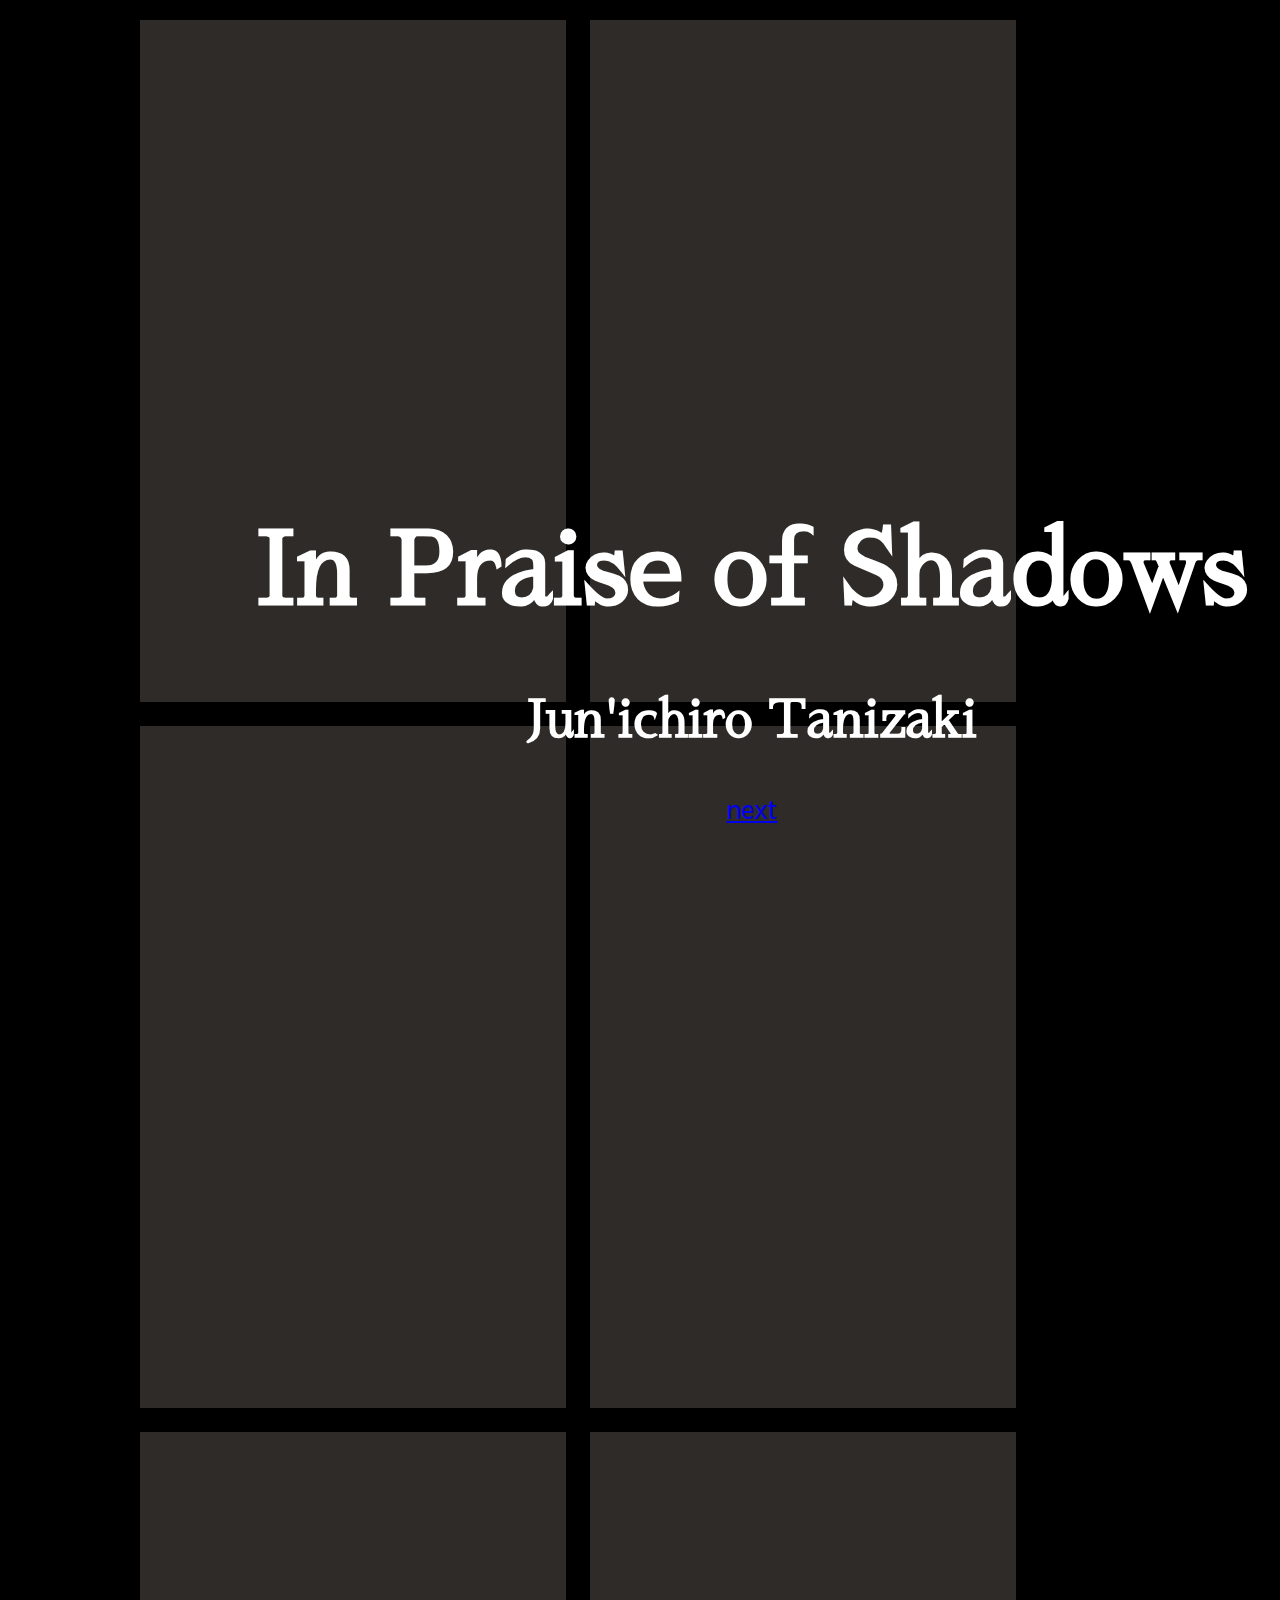
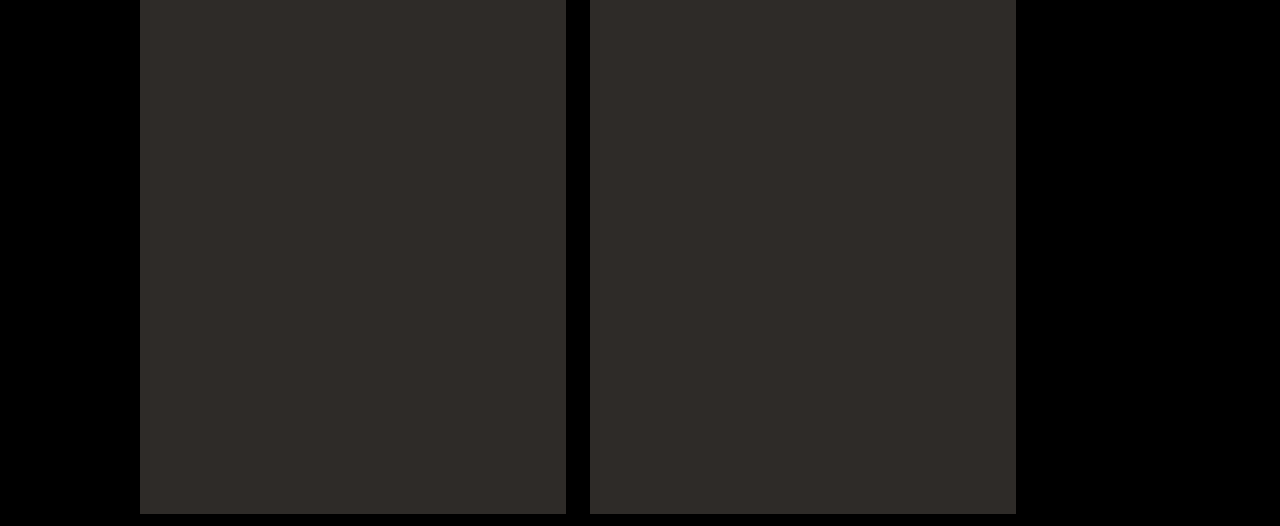
<file: index.html>
<!DOCTYPE html>
<html>
<head>
<meta name="viewport" content="width=device-width, initial-scale=1.0">
</head>
	<link rel="stylesheet" type="text/css" href="assets/main.css">
	<link rel="preconnect" href="https://fonts.gstatic.com"> 
<link href="https://fonts.googleapis.com/css2?family=Sawarabi+Gothic&display=swap" rel="stylesheet"> 
<link href="https://fonts.googleapis.com/css2?family=Sawarabi+Mincho&display=swap" rel="stylesheet">


</div>

<body>
<div class= "mobile">
	<div class="text">
<h1>In Praise of Shadows</h1>
<h2>Jun'ichiro Tanizaki</h2>
<p>
<a href="index2.html">next</a>
</p>

</div>
</div>

<div class="wrapper">
	<div class="window1"></div>
	<div class="window1"></div>
	<div class="window1"></div>
	<div class="window1"></div>
	<div class="window1"></div>
	<div class="window1"></div>
</div>

<div class="desktop">
<h1>In Praise of Shadows</h1>
<h2>Jun'ichiro Tanizaki</h2>
<p>
<a href="index2.html">next</a>
</p>
</div>


</body>
</html>
</file>
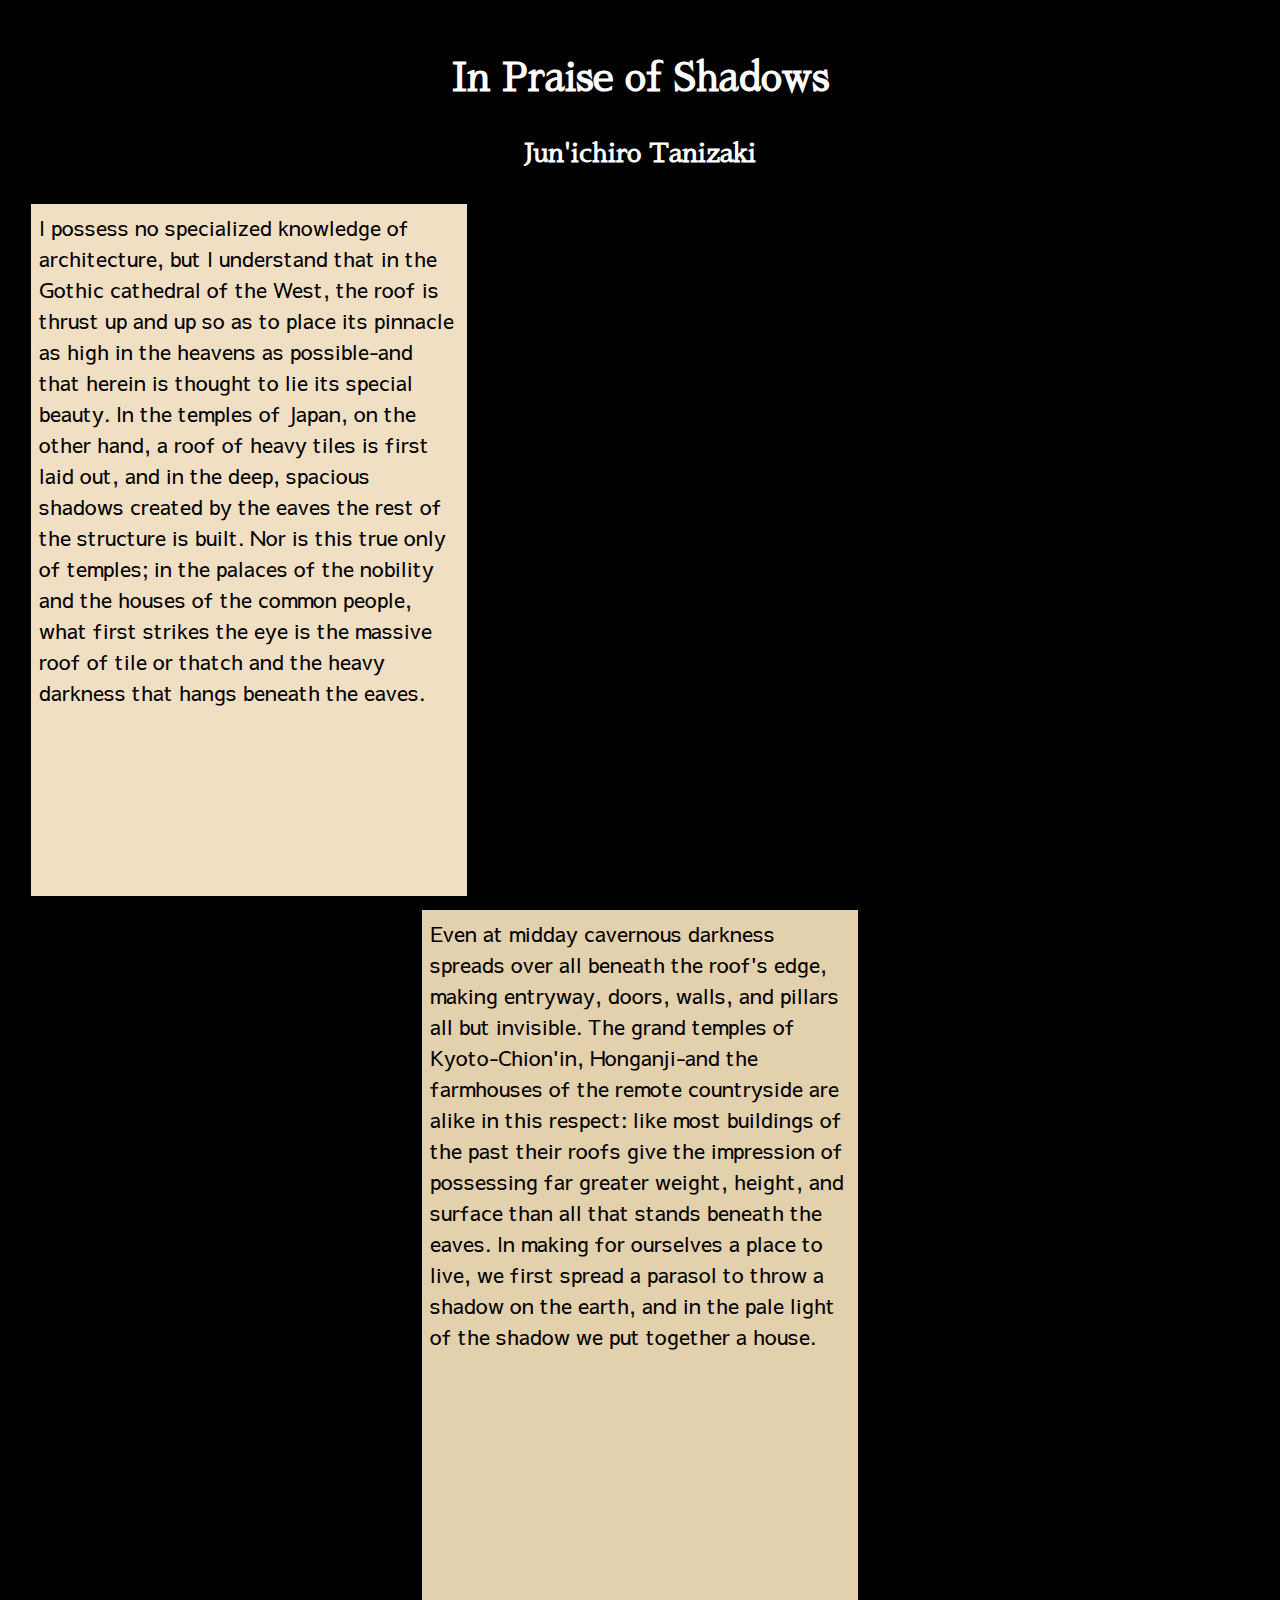
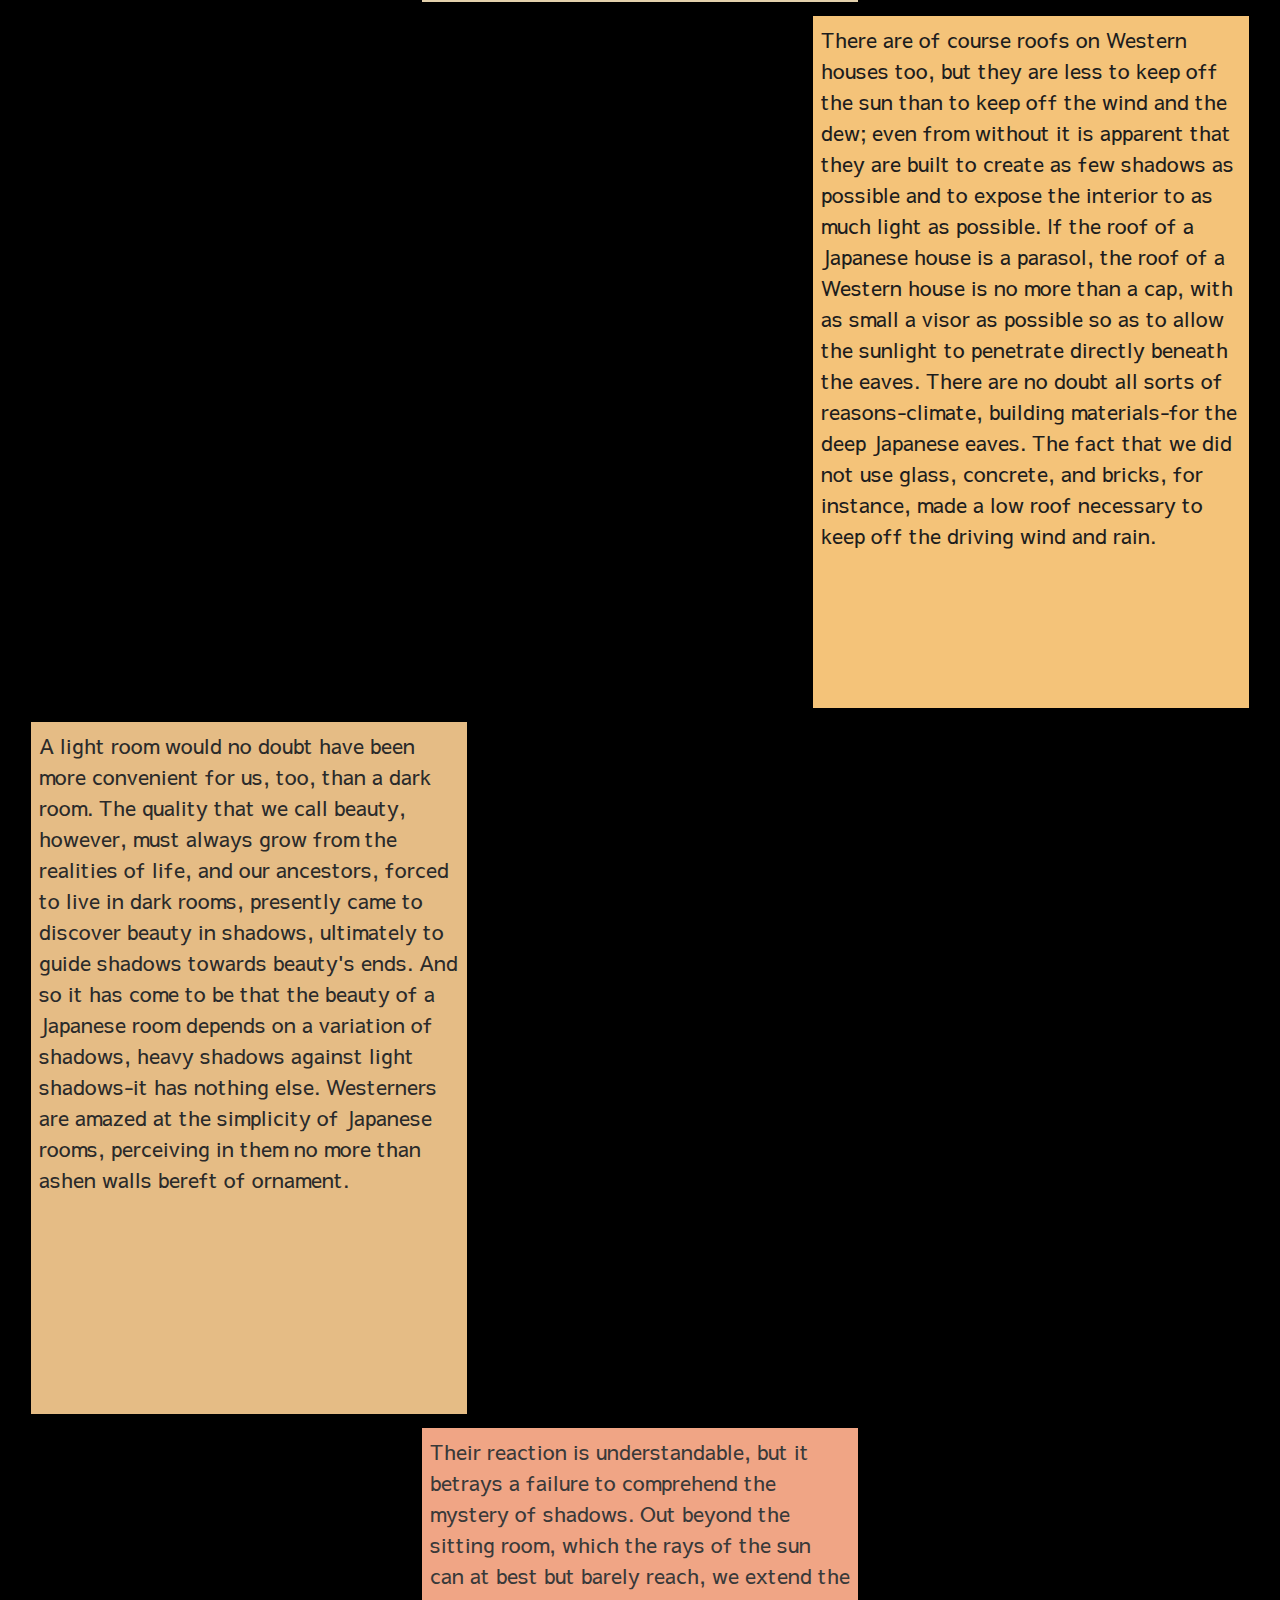
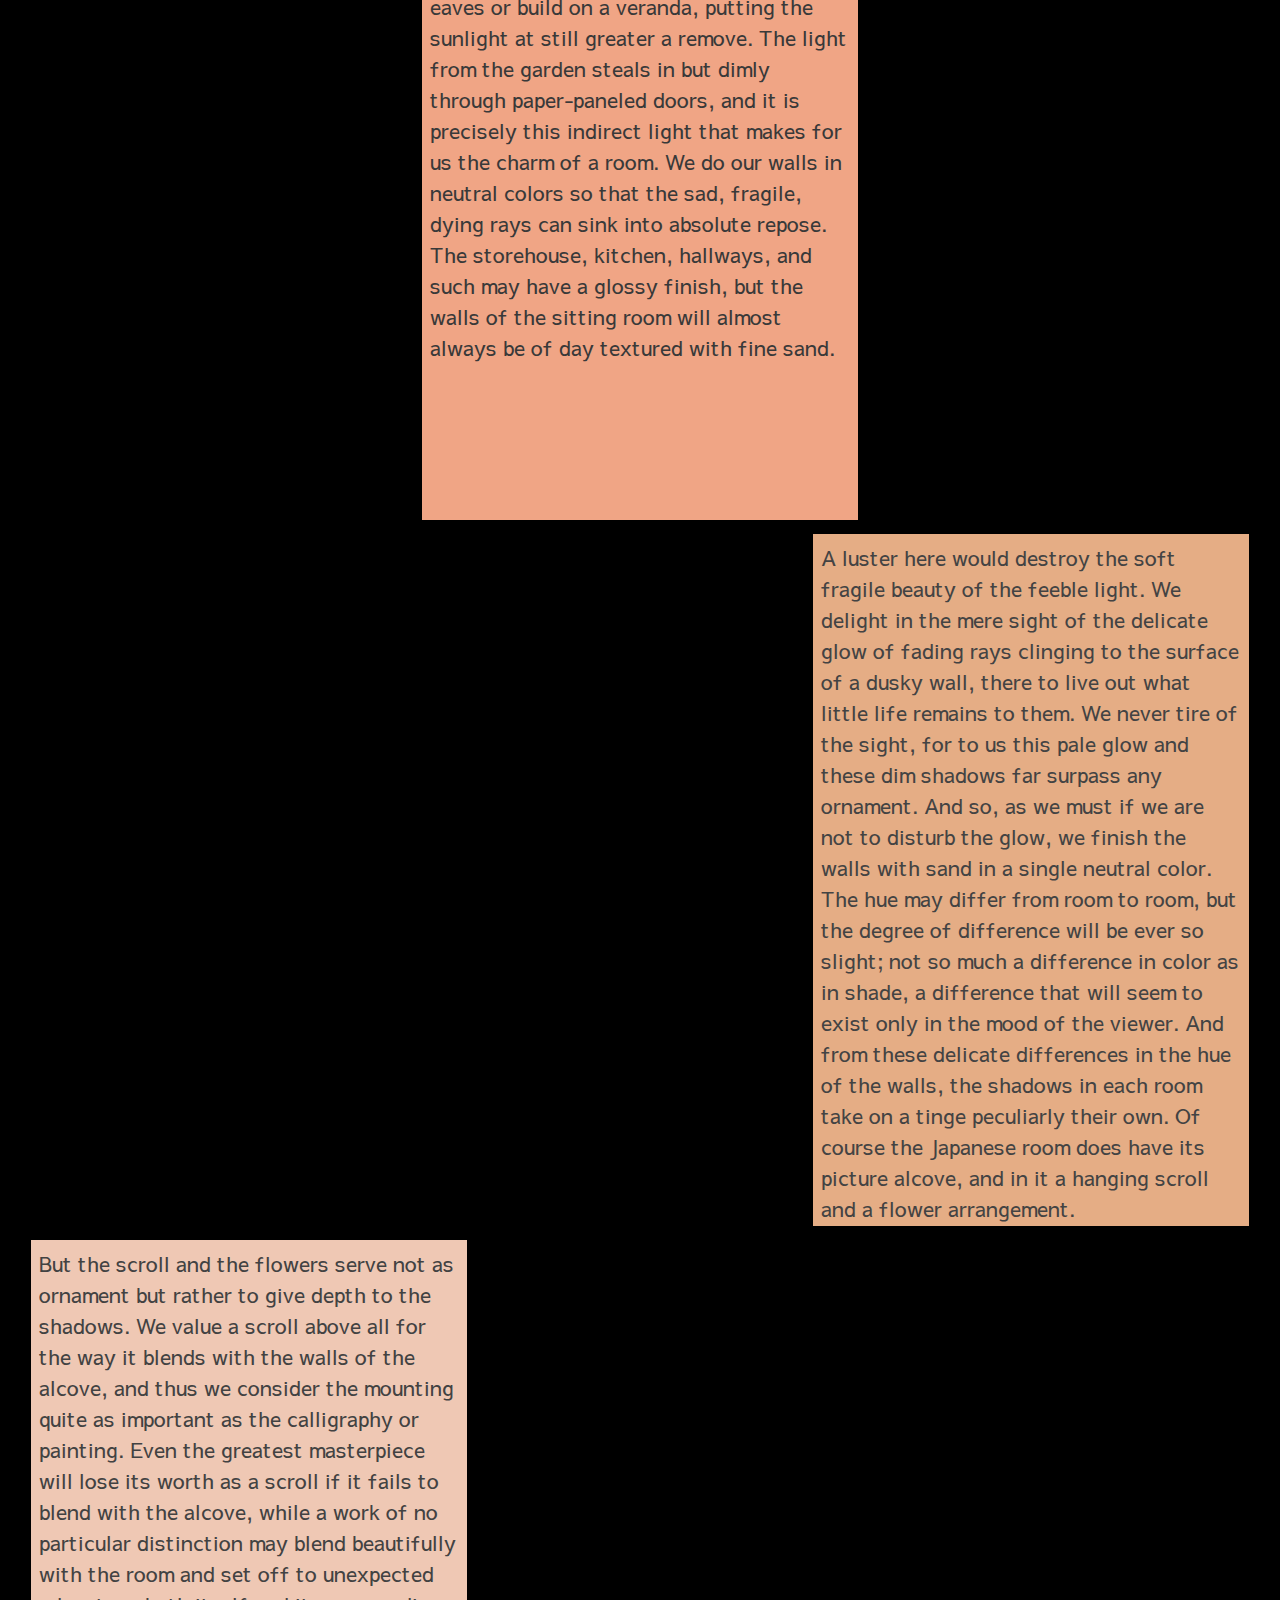
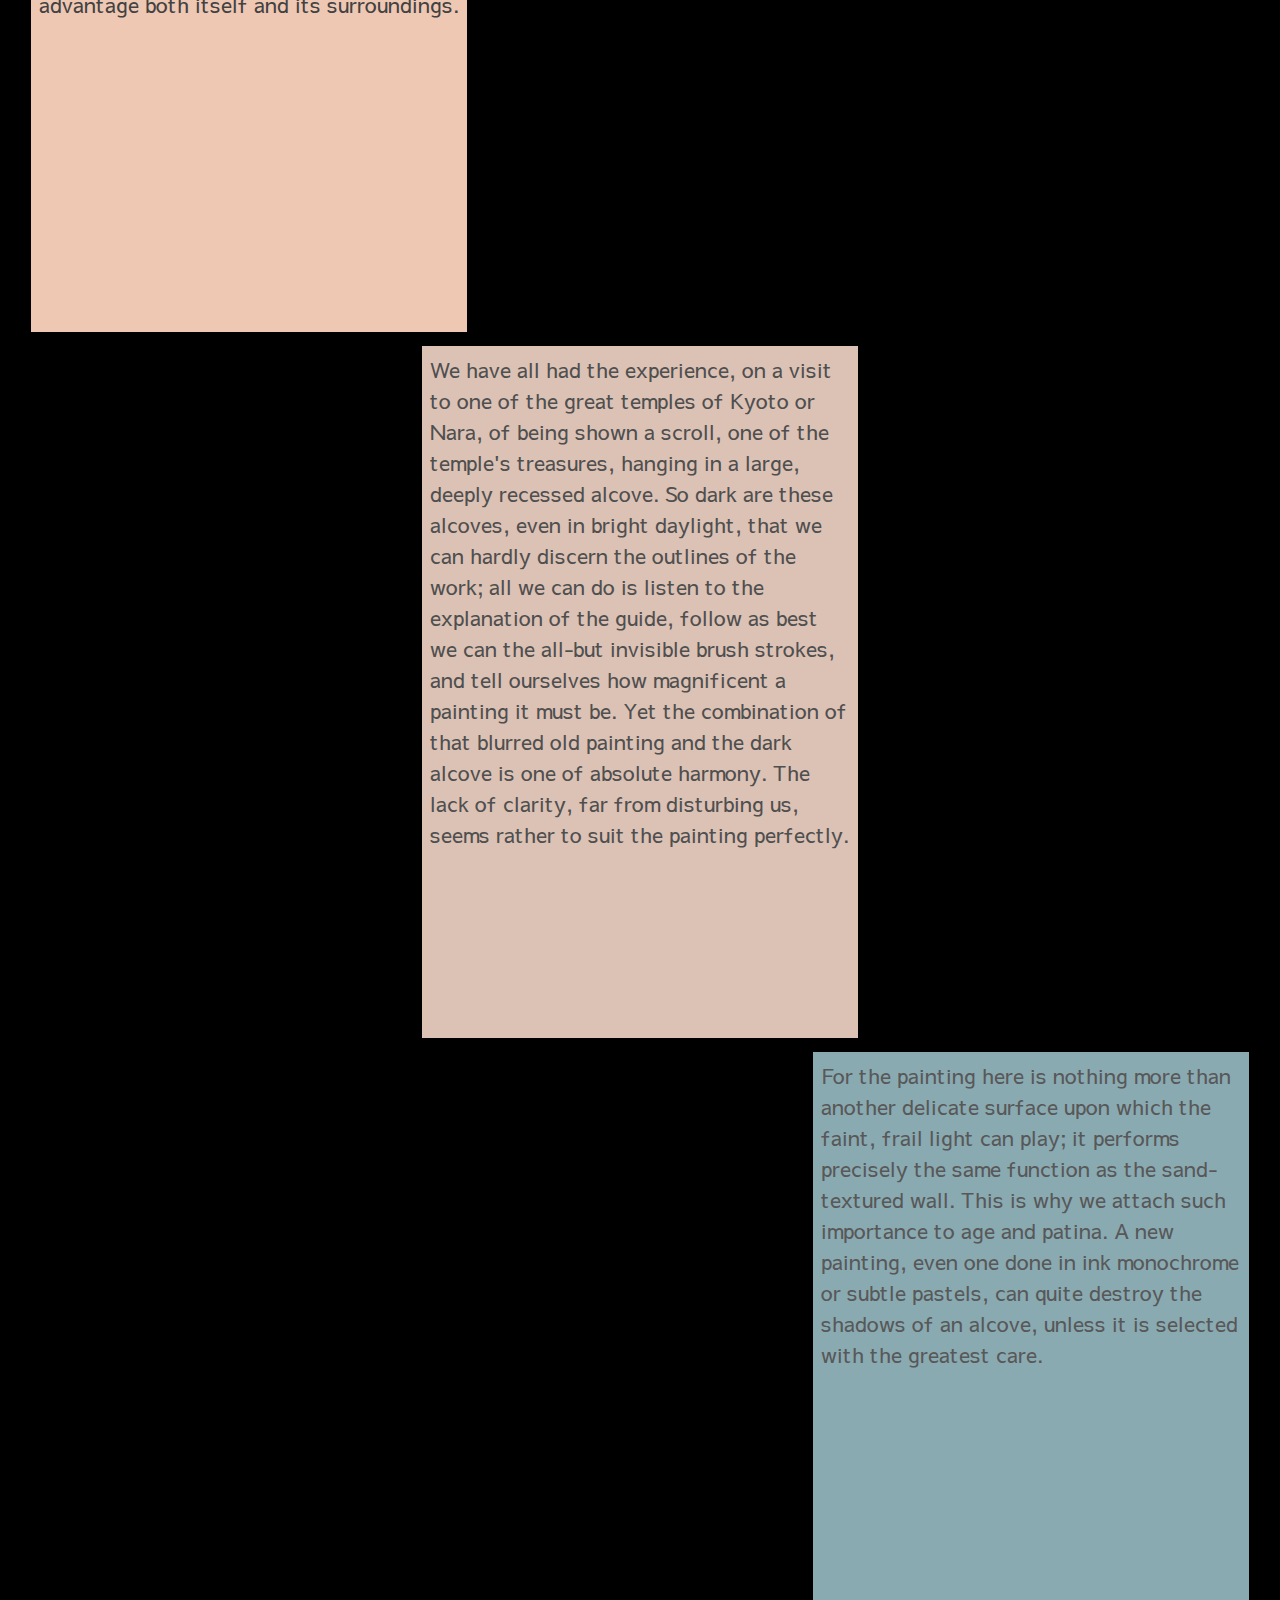
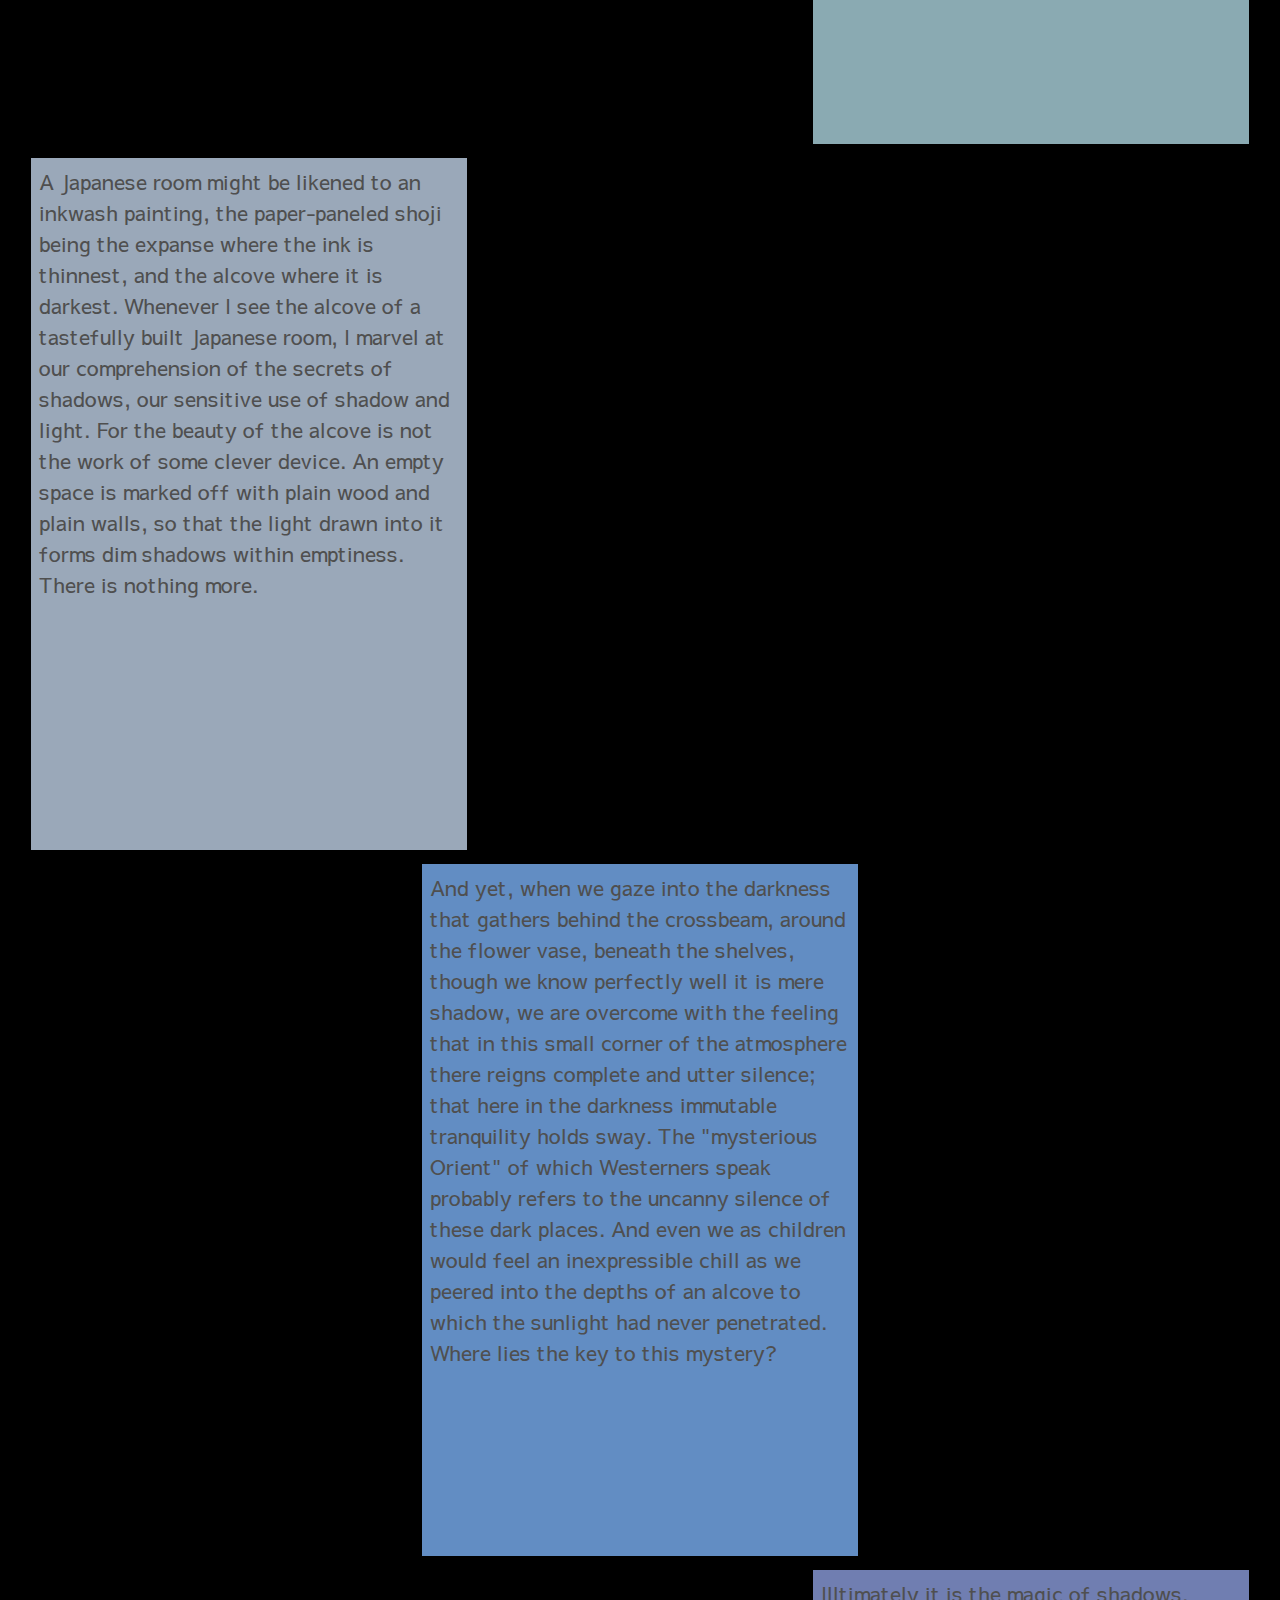
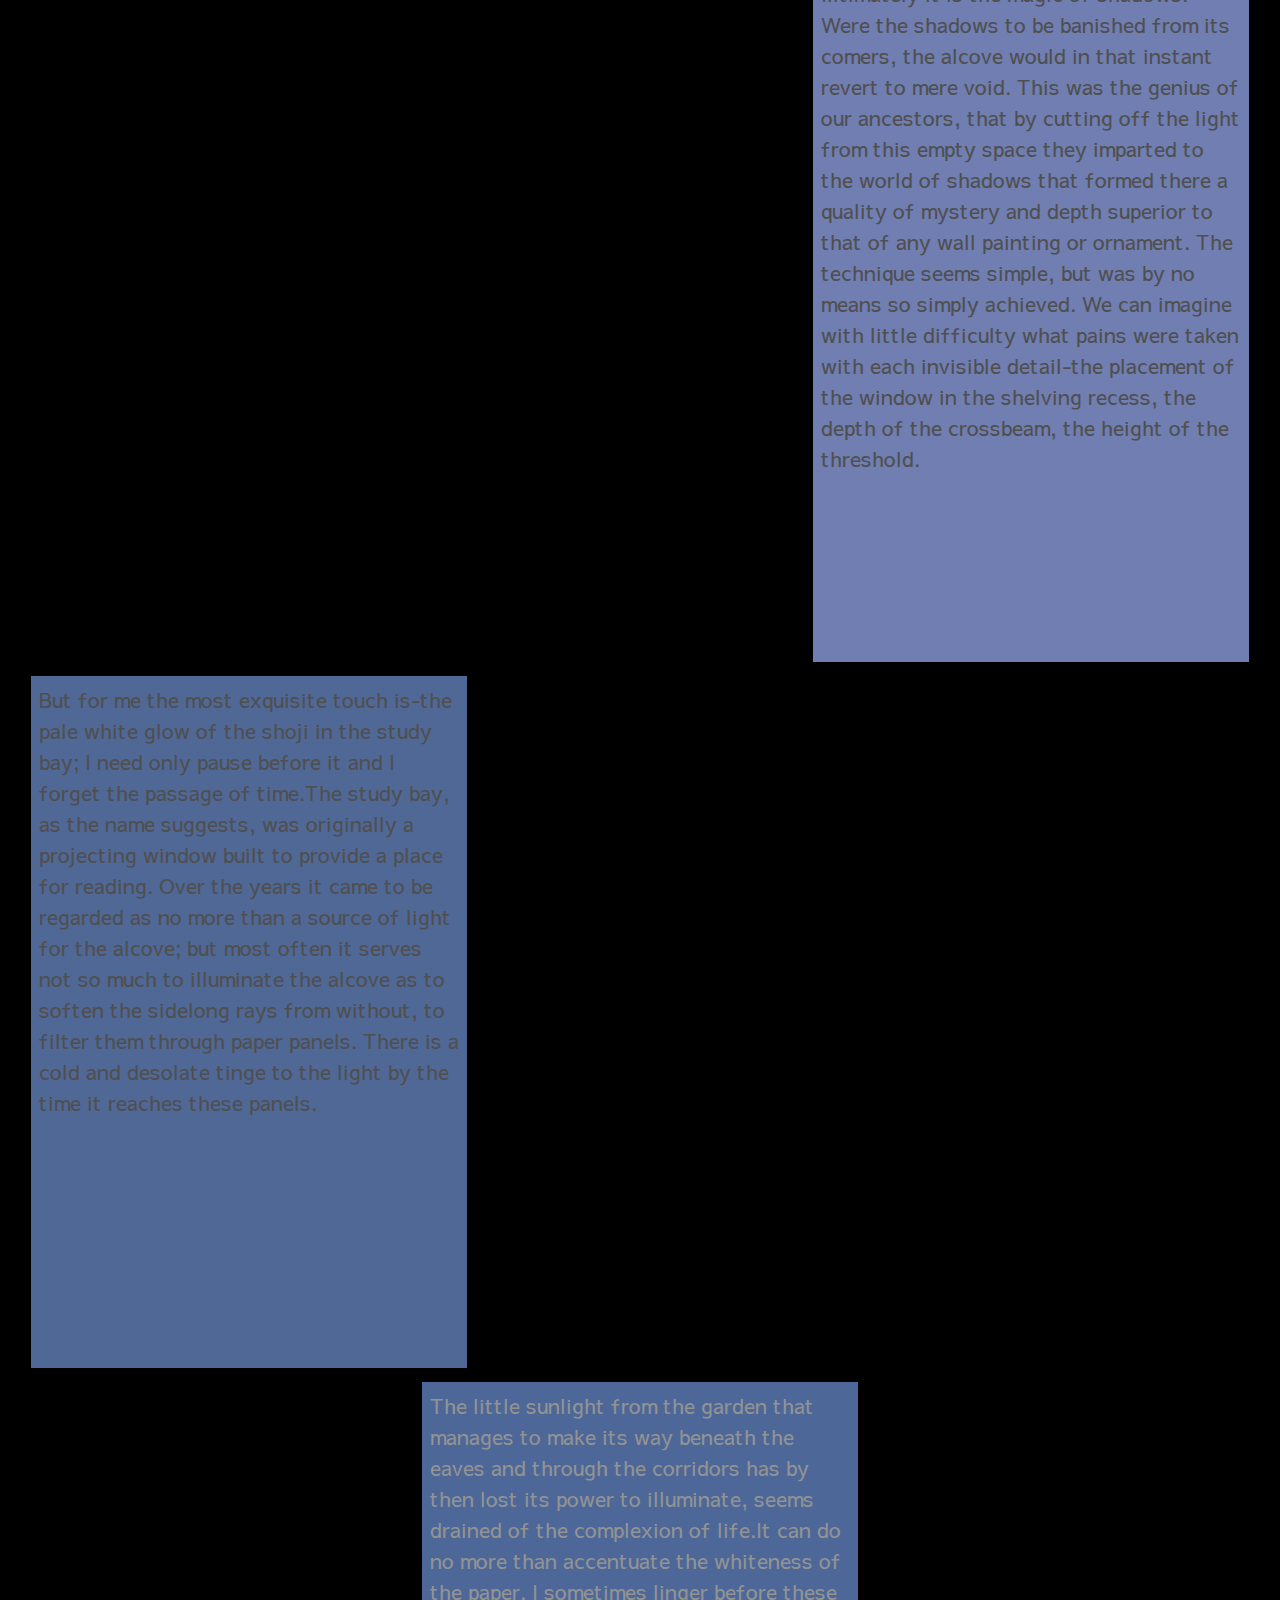
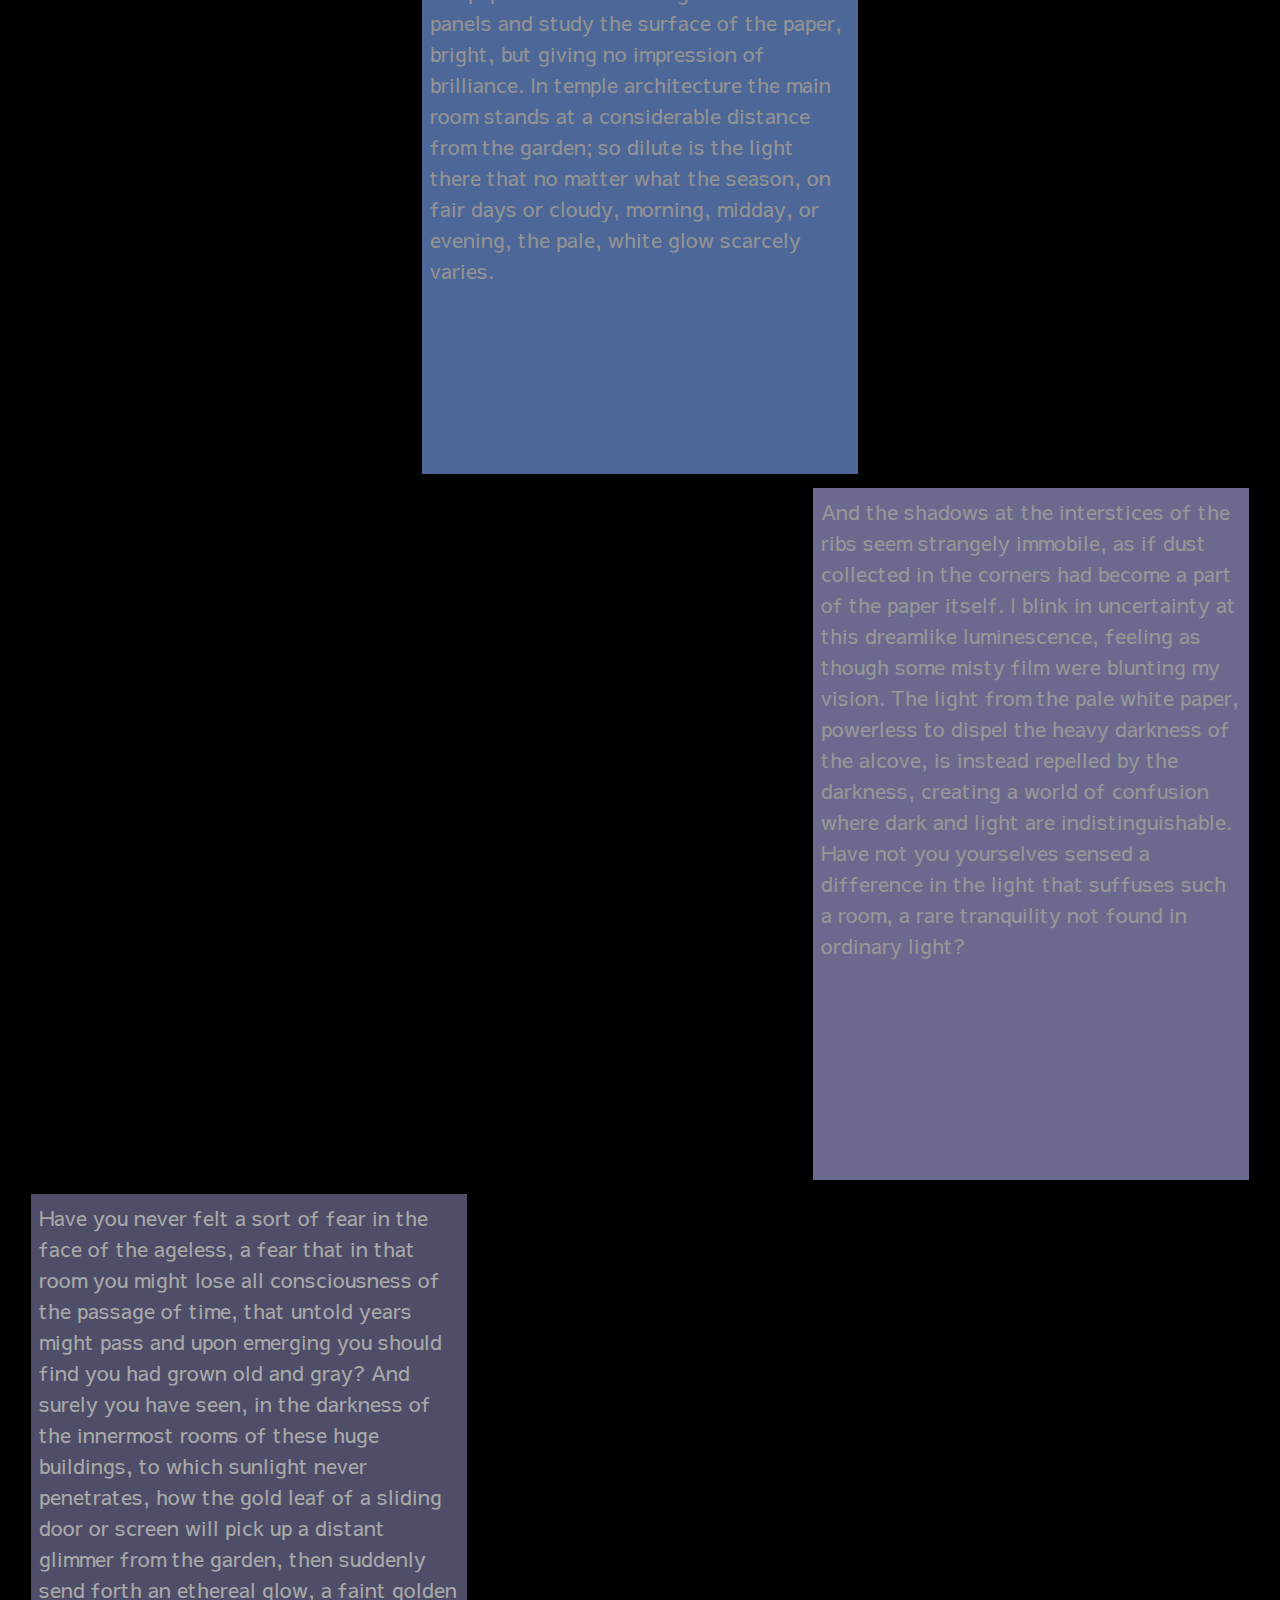
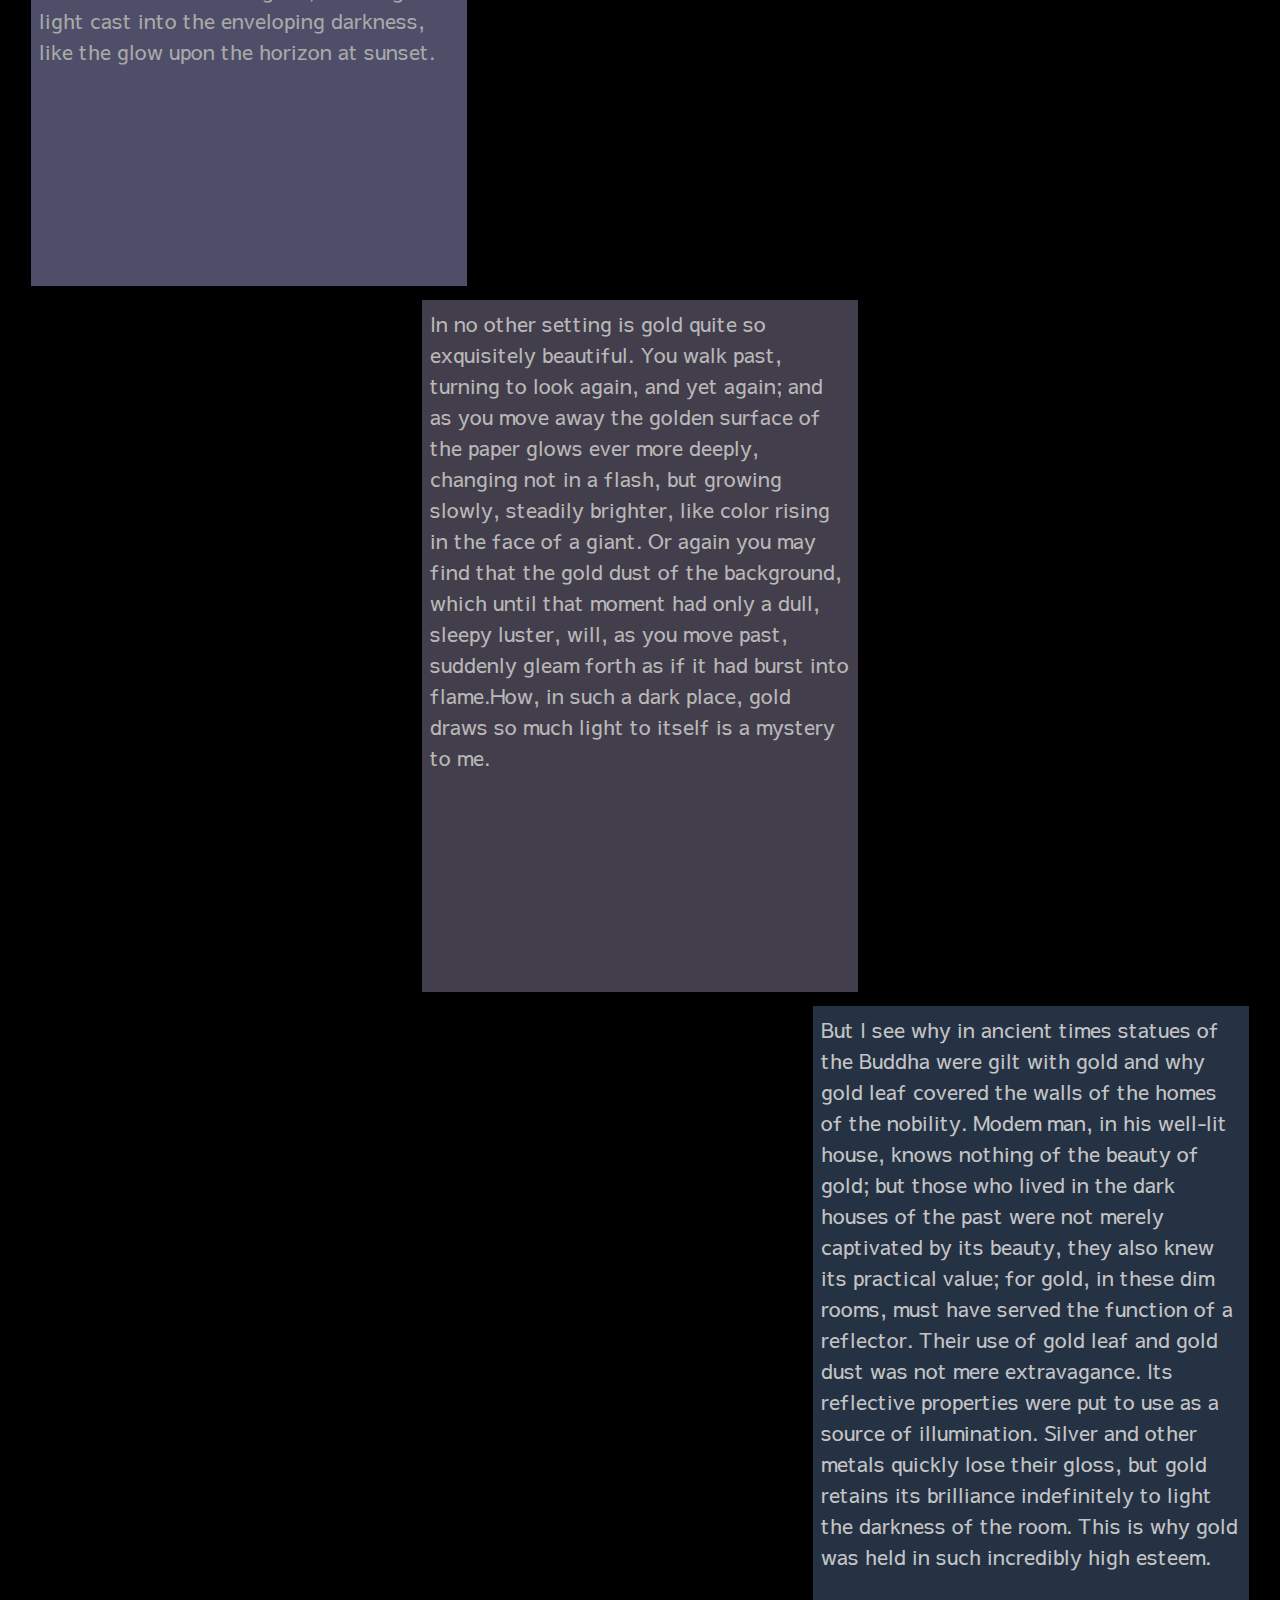
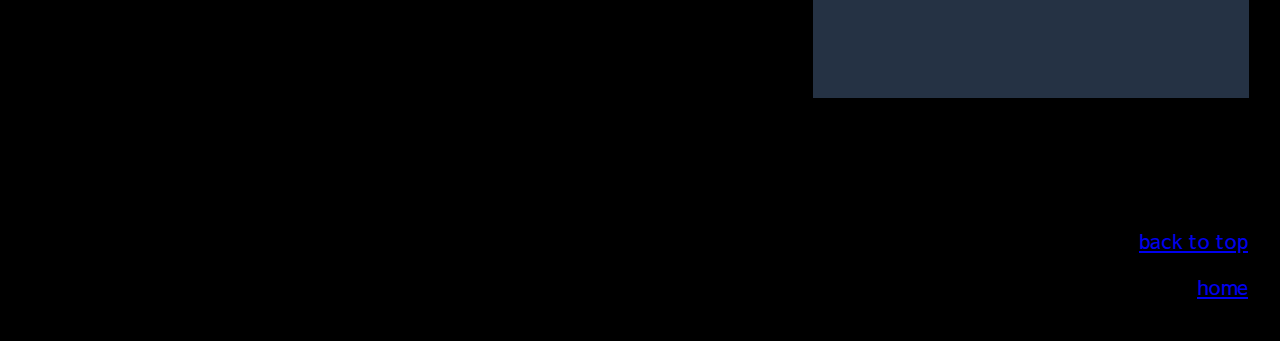
<file: index2.html>
<!DOCTYPE html>
<html>
<head>
<meta name="viewport" content="width=device-width, initial-scale=1.0">
</head>
	<link rel="stylesheet" type="text/css" href="assets/main2.css">
	<link rel="preconnect" href="https://fonts.gstatic.com"> 
<link href="https://fonts.googleapis.com/css2?family=Sawarabi+Gothic&display=swap" rel="stylesheet"> 
<link href="https://fonts.googleapis.com/css2?family=Sawarabi+Mincho&display=swap" rel="stylesheet">

<h1>In Praise of Shadows</h1>
<h2>Jun'ichiro Tanizaki</h2>

	<div class="window1">
I possess no specialized knowledge of architecture, but I understand that in the Gothic cathedral of the West, the roof is thrust up and up so as to place its pinnacle as high in the heavens as possible-and that herein is thought to lie its special beauty. In the temples of Japan, on the other hand, a roof of heavy tiles is first laid out, and in the deep, spacious shadows created by the eaves the rest of the structure is built. Nor is this true only of temples; in the palaces of the nobility and the houses of the common people, what first strikes the eye is the massive roof of tile or thatch and the heavy darkness that hangs beneath the eaves.
</div>

<div class="window2">
Even at midday cavernous darkness spreads over all beneath the roof's edge, making entryway, doors, walls, and pillars all but invisible. The grand temples of Kyoto-Chion'in, Honganji-and the farmhouses of the remote countryside are alike in this respect: like most buildings of the past their roofs give the impression of possessing far greater weight, height, and surface than all that stands beneath the eaves. In making for ourselves a place to live, we first spread a parasol to throw a shadow on the earth, and in the pale light of the shadow we put together a house. </div>

<div class="window3">
	There are of course roofs on Western houses too, but they are less to keep off the sun than to keep off the wind and the dew; even from without it is apparent that they are built to create as few shadows as possible and to expose the interior to as much light as possible. If the roof of a Japanese house is a parasol, the roof of a Western house is no more than a cap, with as small a visor as possible so as to allow the sunlight to penetrate directly beneath the eaves. There are no doubt all sorts of reasons-climate, building materials-for the deep Japanese eaves. The fact that we did not use glass, concrete, and bricks, for instance, made a low roof necessary to keep off the driving wind and rain. 
</div>
<div class="window4">
	A light room would no doubt have been more convenient for us, too, than a dark room. The quality that we call beauty, however, must always grow from the realities of life, and our ancestors, forced to live in dark rooms, presently came to discover beauty in shadows, ultimately to guide shadows towards beauty's ends. And so it has come to be that the beauty of a Japanese room depends on a variation of shadows, heavy shadows against light shadows-it has nothing else. Westerners are amazed at the simplicity of Japanese rooms, perceiving in them no more than ashen walls bereft of ornament.
</div>
<div class="window5">
	 Their reaction is understandable, but it betrays a failure to comprehend the mystery of shadows. Out beyond the sitting room, which the rays of the sun can at best but barely reach, we extend the eaves or build on a veranda, putting the sunlight at still greater a remove. The light from the garden steals in but dimly through paper-paneled doors, and it is precisely this indirect light that makes for us the charm of a room. We do our walls in neutral colors so that the sad, fragile, dying rays can sink into absolute repose. The storehouse, kitchen, hallways, and such may have a glossy finish, but the walls of the sitting room will almost always be of day textured with fine sand. 
</div>
<div class="window6">
	A luster here would destroy the soft fragile beauty of the feeble light. We delight in the mere sight of the delicate glow of fading rays clinging to the surface of a dusky wall, there to live out what little life remains to them. We never tire of the sight, for to us this pale glow and these dim shadows far surpass any ornament. And so, as we must if we are not to disturb the glow, we finish the walls with sand in a single neutral color. The hue may differ from room to room, but the degree of difference will be ever so slight; not so much a difference in color as in shade, a difference that will seem to exist only in the mood of the viewer. And from these delicate differences in the hue of the walls, the shadows in each room take on a tinge peculiarly their own. Of course the Japanese room does have its picture alcove, and in it a hanging scroll and a flower arrangement.
</div>
<div class="window7">
	But the scroll and the flowers serve not as ornament but rather to give depth to the shadows. We value a scroll above all for the way it blends with the walls of the alcove, and thus we consider the mounting quite as important as the calligraphy or painting. Even the greatest masterpiece will lose its worth as a scroll if it fails to blend with the alcove, while a work of no particular distinction may blend beautifully with the room and set off to unexpected advantage both itself and its surroundings.
</div>
<div class="window8">
	 We have all had the experience, on a visit to one of the great temples of Kyoto or Nara, of being shown a scroll, one of the temple's treasures, hanging in a large, deeply recessed alcove. So dark are these alcoves, even in bright daylight, that we can hardly discern the outlines of the work; all we can do is listen to the explanation of the guide, follow as best we can the all-but invisible brush strokes, and tell ourselves how magnificent a painting it must be. Yet the combination of that blurred old painting and the dark alcove is one of absolute harmony. The lack of clarity, far from disturbing us, seems rather to suit the painting perfectly.
</div>
<div class="window9">
	For the painting here is nothing more than another delicate surface upon which the faint, frail light can play; it performs precisely the same function as the sand-textured wall. This is why we attach such importance to age and patina. A new painting, even one done in ink monochrome or subtle pastels, can quite destroy the shadows of an alcove, unless it is selected with the greatest care.
</div>
<div class="window10">
	A Japanese room might be likened to an inkwash painting, the paper-paneled shoji being the expanse where the ink is thinnest, and the alcove where it is darkest. Whenever I see the alcove of a tastefully built Japanese room, I marvel at our comprehension of the secrets of shadows, our sensitive use of shadow and light. For the beauty of the alcove is not the work of some clever device. An empty space is marked off with plain wood and plain walls, so that the light drawn into it forms dim shadows within emptiness. There is nothing more. 
</div>
<div class="window11">
	And yet, when we gaze into the darkness that gathers behind the crossbeam, around the flower vase, beneath the shelves, though we know perfectly well it is mere shadow, we are overcome with the feeling that in this small corner of the atmosphere there reigns complete and utter silence; that here in the darkness immutable tranquility holds sway. The "mysterious Orient" of which Westerners speak probably refers to the uncanny silence of these dark places. And even we as children would feel an inexpressible chill as we peered into the depths of an alcove to which the sunlight had never penetrated. Where lies the key to this mystery?  
</div>

<div class="window12">
	Illtimately it is the magic of shadows. Were the shadows to be banished from its comers, the alcove would in that instant revert to mere void. This was the genius of our ancestors, that by cutting off the light from this empty space they imparted to the world of shadows that formed there a quality of mystery and depth superior to that of any wall painting or ornament. The technique seems simple, but was by no means so simply achieved. We can imagine with little difficulty what pains were taken with each invisible detail-the placement of the window in the shelving recess, the depth of the crossbeam, the height of the threshold.
</div>
<div class="window13">
	But for me the most exquisite touch is-the pale white glow of the shoji in the study bay; I need only pause before it and I forget the passage of time.The study bay, as the name suggests, was originally a projecting window built to provide a place for reading. Over the years it came to be regarded as no more than a source of light for the alcove; but most often it serves not so much to illuminate the alcove as to soften the sidelong rays from without, to filter them through paper panels. There is a cold and desolate tinge to the light by the time it reaches these panels. 
</div>
<div class= "window14">
	The little sunlight from the garden that manages to make its way beneath the eaves and through the corridors has by then lost its power to illuminate, seems drained of the complexion of life.It can do no more than accentuate the whiteness of the paper. I sometimes linger before these panels and study the surface of the paper, bright, but giving no impression of brilliance. In temple architecture the main room stands at a considerable distance from the garden; so dilute is the light there that no matter what the season, on fair days or cloudy, morning, midday, or evening, the pale, white glow scarcely varies. 
</div>
<div class= "window15">
	And the shadows at the interstices of the ribs seem strangely immobile, as if dust collected in the corners had become a part of the paper itself. I blink in uncertainty at this dreamlike luminescence, feeling as though some misty film were blunting my vision. The light from the pale white paper, powerless to dispel the heavy darkness of the alcove, is instead repelled by the darkness, creating a world of confusion where dark and light are indistinguishable. Have not you yourselves sensed a difference in the light that suffuses such a room, a rare tranquility not found in ordinary light? 
</div>
<div class= "window16">
Have you never felt a sort of fear in the face of the ageless, a fear that in that room you might lose all consciousness of the passage of time, that untold years might pass and upon emerging you should find you had grown old and gray? And surely you have seen, in the darkness of the innermost rooms of these huge buildings, to which sunlight never penetrates, how the gold leaf of a sliding door or screen will pick up a distant glimmer from the garden, then suddenly send forth an ethereal glow, a faint golden light cast into the enveloping darkness, like the glow upon the horizon at sunset.
</div>
<div class= "window17">
	In no other setting is gold quite so exquisitely beautiful. You walk past, turning to look again, and yet again; and as you move away the golden surface of the paper glows ever more deeply, changing not in a flash, but growing slowly, steadily brighter, like color rising in the face of a giant. Or again you may find that the gold dust of the background, which until that moment had only a dull, sleepy luster, will, as you move past, suddenly gleam forth as if it had burst into flame.How, in such a dark place, gold draws so much light to itself is a mystery to me.  
</div>
<div class= "window18">
	But I see why in ancient times statues of the Buddha were gilt with gold and why gold leaf covered the walls of the homes of the nobility. Modem man, in his well-lit house, knows nothing of the beauty of gold; but those who lived in the dark houses of the past were not merely captivated by its beauty, they also knew its practical value; for gold, in these dim rooms, must have served the function of a reflector. Their use of gold leaf and gold dust was not mere extravagance. Its reflective properties were put to use as a source of illumination. Silver and other metals quickly lose their gloss, but gold retains its brilliance indefinitely to light the darkness of the room. This is why gold was held in such incredibly high esteem.
</div>
<div class="space"></div>
<p><a href="index2.html">back to top</a><p>
<p><a href="index.html">home</a><p>

</html>
</file>
<file: assets/main.css>
body{
	background: black;
}
h1{
  font-family:'Sawarabi Mincho', sans-serif;
  color: white;
  text-align: center;
  font-size: 60px; 
}

h2{
  font-family:'Sawarabi Mincho', sans-serif;
  color: white;
  text-align: center;
  font-size: 16px;
}
p{
color: white;
text-align: center;
font-family: 'Sawarabi Gothic', sans-serif;}

p:hover{
	color: #C8C8C8;
}

.mobile{
top: 10%;
height: 800px;
background: #2E2B28;  
box-sizing: border-box;
border: 7px solid black;
display: flex;
justify-content: center;
align-items: center;
}

.window1{
	display: none;
top: 0;
height: 706px;
background: #2E2B28;  
box-sizing: border-box;
border: 12px solid black;
}
.wrapper{
	position: absolute;
	left: 10%;
}
.desktop{
	display: none;
}
@media only screen and (min-width: 501px) {
.window1 {
	z-index: -1;
display: inline-block;
width: 450px;
float: left;}

.mobile{
	display: none;
}

.desktop{
	top: 50%;
	left: 20%;
	position: absolute;
	display: inline-block;
	z-index: 1;
	margin: 0 auto;
	text-align: center;
}

h1{
	font-size: 100px; 
}
h2{
	font-size: 50px;
}
p{
	font-size: 25px;
}
</file>
<file: assets/main2.css>
*{
  background: black;
font-family: 'Sawarabi Gothic', sans-serif;
font-size: 21px;
padding: 8px;
}

h1{
  font-family:'Sawarabi Mincho', sans-serif;
  color: white;
  text-align: center;
  font-size: 30px;
}

h2{
  font-family:'Sawarabi Mincho', sans-serif;
  color: white;
  text-align: center;
  font-size: 15px;
  top: 2px;
}

p{
  font-family:'Sawarabi Mincho', sans-serif;
  text-align: right;
  font-size: 15px;
  padding: 0px;
  color: #2A2A2A;
}

p:hover{
  color: white;
}
.window1{
position: -webkit-sticky;
position: sticky;
top: 0;
height: 706px;
background: #F1DFC3;  
box-sizing: border-box;
border: 7px solid black;
}

.window2{
position: -webkit-sticky;
position: sticky;
top: 0;
height: 706px;
background: #E3D0AC;
box-sizing: border-box;
border: 7px solid black;
color: #000000;
}

.window3{
  position: -webkit-sticky;
  position: sticky;
  top: 0;
height: 706px;
background: #F4C379; 
box-sizing: border-box;
border: 7px solid black;
color: #1D1D1D;
}

.window4{
    position: -webkit-sticky;
  position: sticky;
  top: 0;
height: 706px;
background: #E5BC85;  
box-sizing: border-box;
border: 7px solid black;
color: #2A2A2A;
}

.window5{
    position: -webkit-sticky;
  position: sticky;
  top: 0;
height: 706px;
background: #F0A585;
box-sizing: border-box;
border: 7px solid black;
color: #393939;
}

.window6{
    position: -webkit-sticky;
  position: sticky;
  top: 0;
height: 706px;
background: #E5AD85; 
box-sizing: border-box;
border: 7px solid black;
color: #434343;
}

.window7{
    position: -webkit-sticky;
  position: sticky;
  top: 0;
height: 706px;
background: #EFC8B4;
box-sizing: border-box;
border: 7px solid black;
color: #424242;
}

.window8{
    position: -webkit-sticky;
  position: sticky;
  top: 0;
height: 706px;
background: #DCC2B5;  
box-sizing: border-box;
border: 7px solid black;
color: #4F4F4F;
}

.window9{
    position: -webkit-sticky;
  position: sticky;
  top: 0;
height: 706px;
background: #8AAAB2; 
box-sizing: border-box;
border: 7px solid black;
color: #585858;
}

.window10{
    position: -webkit-sticky;
  position: sticky;
  top: 0;
height: 706px;
background: #9AA8B9; 
box-sizing: border-box;
border: 7px solid black;
color: #4F4F4F;

}

.window11{
    position: -webkit-sticky;
  position: sticky;
  top: 0;
height: 706px;
background: #628DC3; 
box-sizing: border-box;
border: 7px solid black;
color: #4F4F4F;

}

.window12{
    position: -webkit-sticky;
  position: sticky;
  top: 0;
height: 706px;
background: #707EB1;  
box-sizing: border-box;
border: 7px solid black;
color: #4F4F4F;

}
.window13{
    position: -webkit-sticky;
  position: sticky;
  top: 0;
height: 706px;
background: #506896; 
box-sizing: border-box;
border: 7px solid black;
color: #4F4F4F;

}

.window14{
    position: -webkit-sticky;
  position: sticky;
  top: 0;
height: 706px;
background: #4D6898;  
box-sizing: border-box;
border: 7px solid black;
color: #939393;

}


.window15{
    position: -webkit-sticky;
  position: sticky;
  top: 0;
height: 706px;
background: #6C698F; 
box-sizing: border-box;
border: 7px solid black;
color: #979797;

}

.window16{
    position: -webkit-sticky;
  position: sticky;
  top: 0;
height: 706px;
background: #4E4E68;  
box-sizing: border-box;
border: 7px solid black;
color: #A9A9A9;

}

.window17{
    position: -webkit-sticky;
  position: sticky;
  top: 0;
height: 706px;
background: #433E4B; 
box-sizing: border-box;
border: 7px solid black;
color: #B8B8B8;

}

.window18{
    position: -webkit-sticky;
  position: sticky;
top: 0;
height: 706px;
background: #253244;  
box-sizing: border-box;
border: 7px solid black;
color: #C4C4C4;

}

.window19{
    position: -webkit-sticky;
  position: sticky;
  top: 0;
	height: 706px;
background: #24201E; 
box-sizing: border-box;
border: 7px solid black;
color: #C8C8C8;

}

.window20{
    position: -webkit-sticky;
  position: sticky;
  top: 0;
	height: 706px;
	background: #24201E; 
	box-sizing: border-box;
border: 7px solid black;
	color: #EEEEEE;

}
.space{
  top: 0;
  height: 105px;
  background: black; 
  box-sizing: border-box;
  border: 7px solid black;
}

@media only screen and (min-width: 600px) {
p{
  text-align: right;
}
h1{
  font-size: 3vw;
}

h2{
  font-size: 2vw;
}
.window1 {
width: 450px;}

  .window2 {
width: 450px;
margin: 0 auto;}}

.window3 {
width: 450px;
left: 100%;}

.window4 {width: 450px;}

.window5 {width: 450px; margin: 0 auto;}

.window6 {width: 450px;
left: 100%;}

.window7 {width: 450px;}

.window8 {width: 450px;
margin: 0 auto;}

.window9 {width: 450px;
left: 100%;}

.window10 {width: 450px;}

.window11 {width: 450px;
margin: 0 auto;}

.window12 {width: 450px;
left: 100%}

.window13 {width: 450px;}

.window14 {width: 450px;
 margin: 0 auto;}

.window15 {width: 450px;
left: 100%;}

.window16 {width: 450px;}
.window17 {width: 450px;
margin: 0 auto;}
.window18 {width: 450px;
left: 100%;}
.window19 {width: 450px;}
</file>
